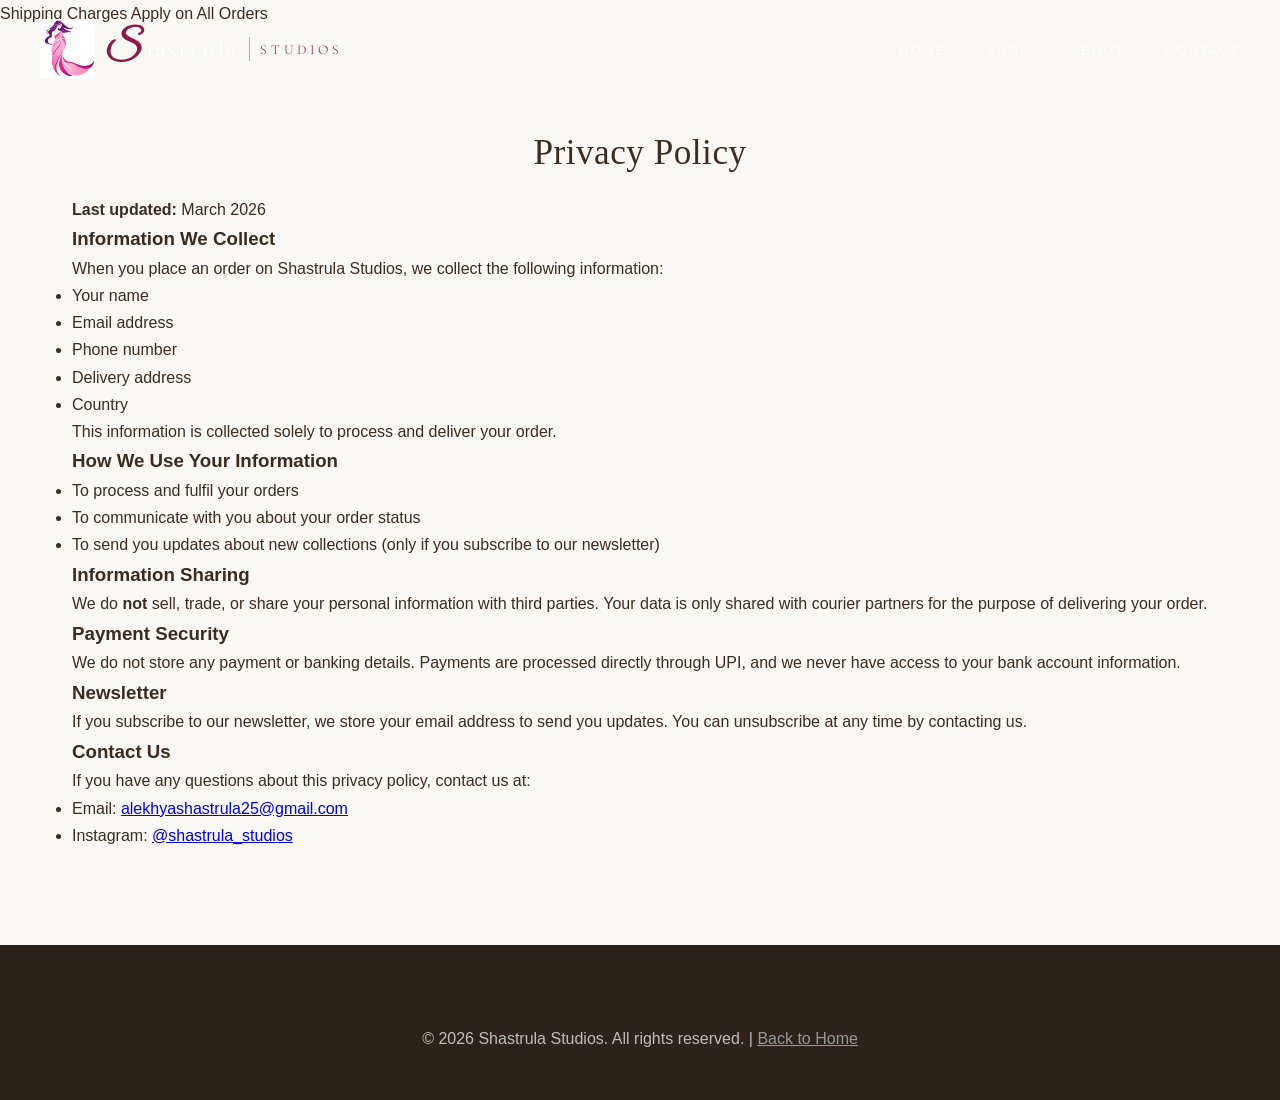
<file: privacy-policy.html>
<!DOCTYPE html>
<html lang="en">
<head>
    <meta charset="UTF-8">
    <meta name="viewport" content="width=device-width, initial-scale=1.0">
    <title>Privacy Policy — Shastrula Studios</title>
    <link rel="icon" type="image/png" href="images/logo.png">
    <script async src="https://www.googletagmanager.com/gtag/js?id=G-BY3W57J9DK"></script>
    <script>
        window.dataLayer = window.dataLayer || [];
        function gtag(){dataLayer.push(arguments);}
        gtag('js', new Date());
        gtag('config', 'G-BY3W57J9DK');
    </script>
    <link rel="stylesheet" href="styles.css">
    <link href="https://fonts.googleapis.com/css2?family=Cormorant+Garamond:wght@300;400;500;600;700&family=Lato:wght@300;400;700&family=Great+Vibes&display=swap" rel="stylesheet">
</head>
<body>

    <!-- Top Bar -->
    <div class="top-bar">
        <p>Shipping Charges Apply on All Orders</p>
    </div>

    <!-- Navigation -->
    <nav class="navbar">
        <div class="nav-container">
            <a href="index.html" class="logo">
                <img src="images/logo.png" alt="Shastrula Studios" class="logo-icon">
                <span class="logo-text">
                    <span class="logo-accent">S</span>hastrula
                    <span class="logo-divider"></span>
                    <span class="logo-sub">Studios</span>
                </span>
            </a>
            <ul class="nav-links">
                <li><a href="index.html#home">Home</a></li>
                <li><a href="index.html#shop">Shop</a></li>
                <li><a href="index.html#about">About</a></li>
                <li><a href="index.html#contact">Contact</a></li>
            </ul>
            <button class="menu-toggle" aria-label="Toggle menu">&#9776;</button>
        </div>
    </nav>

    <!-- Policy Content -->
    <section class="section policy-section">
        <h2 class="section-title">Privacy Policy</h2>
        <div class="policy-content">
            <p><strong>Last updated:</strong> March 2026</p>

            <h3>Information We Collect</h3>
            <p>When you place an order on Shastrula Studios, we collect the following information:</p>
            <ul>
                <li>Your name</li>
                <li>Email address</li>
                <li>Phone number</li>
                <li>Delivery address</li>
                <li>Country</li>
            </ul>
            <p>This information is collected solely to process and deliver your order.</p>

            <h3>How We Use Your Information</h3>
            <ul>
                <li>To process and fulfil your orders</li>
                <li>To communicate with you about your order status</li>
                <li>To send you updates about new collections (only if you subscribe to our newsletter)</li>
            </ul>

            <h3>Information Sharing</h3>
            <p>We do <strong>not</strong> sell, trade, or share your personal information with third parties. Your data is only shared with courier partners for the purpose of delivering your order.</p>

            <h3>Payment Security</h3>
            <p>We do not store any payment or banking details. Payments are processed directly through UPI, and we never have access to your bank account information.</p>

            <h3>Newsletter</h3>
            <p>If you subscribe to our newsletter, we store your email address to send you updates. You can unsubscribe at any time by contacting us.</p>

            <h3>Contact Us</h3>
            <p>If you have any questions about this privacy policy, contact us at:</p>
            <ul>
                <li>Email: <a href="mailto:alekhyashastrula25@gmail.com">alekhyashastrula25@gmail.com</a></li>
                <li>Instagram: <a href="https://www.instagram.com/shastrula_studios/" target="_blank">@shastrula_studios</a></li>
            </ul>
        </div>
    </section>

    <!-- Footer -->
    <footer class="footer">
        <div class="footer-bottom">
            <p>&copy; 2026 Shastrula Studios. All rights reserved. | <a href="index.html" style="color:#999;">Back to Home</a></p>
        </div>
    </footer>

    <script>
        const menuToggle = document.querySelector('.menu-toggle');
        const navLinks = document.querySelector('.nav-links');
        menuToggle.addEventListener('click', () => { navLinks.classList.toggle('active'); });
    </script>

</body>
</html>
</file>
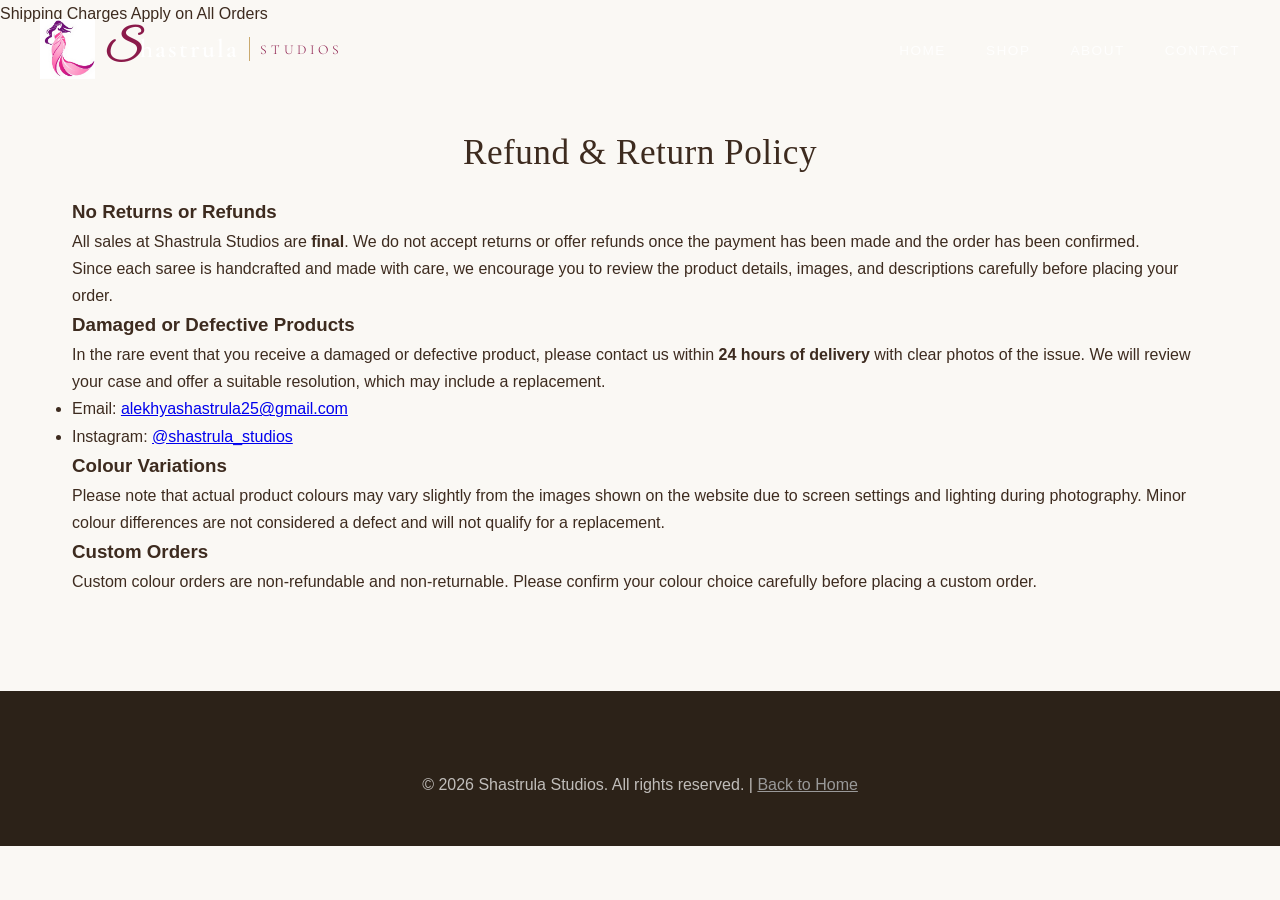
<file: refund-policy.html>
<!DOCTYPE html>
<html lang="en">
<head>
    <meta charset="UTF-8">
    <meta name="viewport" content="width=device-width, initial-scale=1.0">
    <title>Refund & Return Policy — Shastrula Studios</title>
    <link rel="icon" type="image/png" href="images/logo.png">
    <script async src="https://www.googletagmanager.com/gtag/js?id=G-BY3W57J9DK"></script>
    <script>
        window.dataLayer = window.dataLayer || [];
        function gtag(){dataLayer.push(arguments);}
        gtag('js', new Date());
        gtag('config', 'G-BY3W57J9DK');
    </script>
    <link rel="stylesheet" href="styles.css">
    <link href="https://fonts.googleapis.com/css2?family=Cormorant+Garamond:wght@300;400;500;600;700&family=Lato:wght@300;400;700&family=Great+Vibes&display=swap" rel="stylesheet">
</head>
<body>

    <!-- Top Bar -->
    <div class="top-bar">
        <p>Shipping Charges Apply on All Orders</p>
    </div>

    <!-- Navigation -->
    <nav class="navbar">
        <div class="nav-container">
            <a href="index.html" class="logo">
                <img src="images/logo.png" alt="Shastrula Studios" class="logo-icon">
                <span class="logo-text">
                    <span class="logo-accent">S</span>hastrula
                    <span class="logo-divider"></span>
                    <span class="logo-sub">Studios</span>
                </span>
            </a>
            <ul class="nav-links">
                <li><a href="index.html#home">Home</a></li>
                <li><a href="index.html#shop">Shop</a></li>
                <li><a href="index.html#about">About</a></li>
                <li><a href="index.html#contact">Contact</a></li>
            </ul>
            <button class="menu-toggle" aria-label="Toggle menu">&#9776;</button>
        </div>
    </nav>

    <!-- Policy Content -->
    <section class="section policy-section">
        <h2 class="section-title">Refund & Return Policy</h2>
        <div class="policy-content">
            <h3>No Returns or Refunds</h3>
            <p>All sales at Shastrula Studios are <strong>final</strong>. We do not accept returns or offer refunds once the payment has been made and the order has been confirmed.</p>
            <p>Since each saree is handcrafted and made with care, we encourage you to review the product details, images, and descriptions carefully before placing your order.</p>

            <h3>Damaged or Defective Products</h3>
            <p>In the rare event that you receive a damaged or defective product, please contact us within <strong>24 hours of delivery</strong> with clear photos of the issue. We will review your case and offer a suitable resolution, which may include a replacement.</p>
            <ul>
                <li>Email: <a href="mailto:alekhyashastrula25@gmail.com">alekhyashastrula25@gmail.com</a></li>
                <li>Instagram: <a href="https://www.instagram.com/shastrula_studios/" target="_blank">@shastrula_studios</a></li>
            </ul>

            <h3>Colour Variations</h3>
            <p>Please note that actual product colours may vary slightly from the images shown on the website due to screen settings and lighting during photography. Minor colour differences are not considered a defect and will not qualify for a replacement.</p>

            <h3>Custom Orders</h3>
            <p>Custom colour orders are non-refundable and non-returnable. Please confirm your colour choice carefully before placing a custom order.</p>
        </div>
    </section>

    <!-- Footer -->
    <footer class="footer">
        <div class="footer-bottom">
            <p>&copy; 2026 Shastrula Studios. All rights reserved. | <a href="index.html" style="color:#999;">Back to Home</a></p>
        </div>
    </footer>

    <script>
        const menuToggle = document.querySelector('.menu-toggle');
        const navLinks = document.querySelector('.nav-links');
        menuToggle.addEventListener('click', () => { navLinks.classList.toggle('active'); });
    </script>

</body>
</html>
</file>
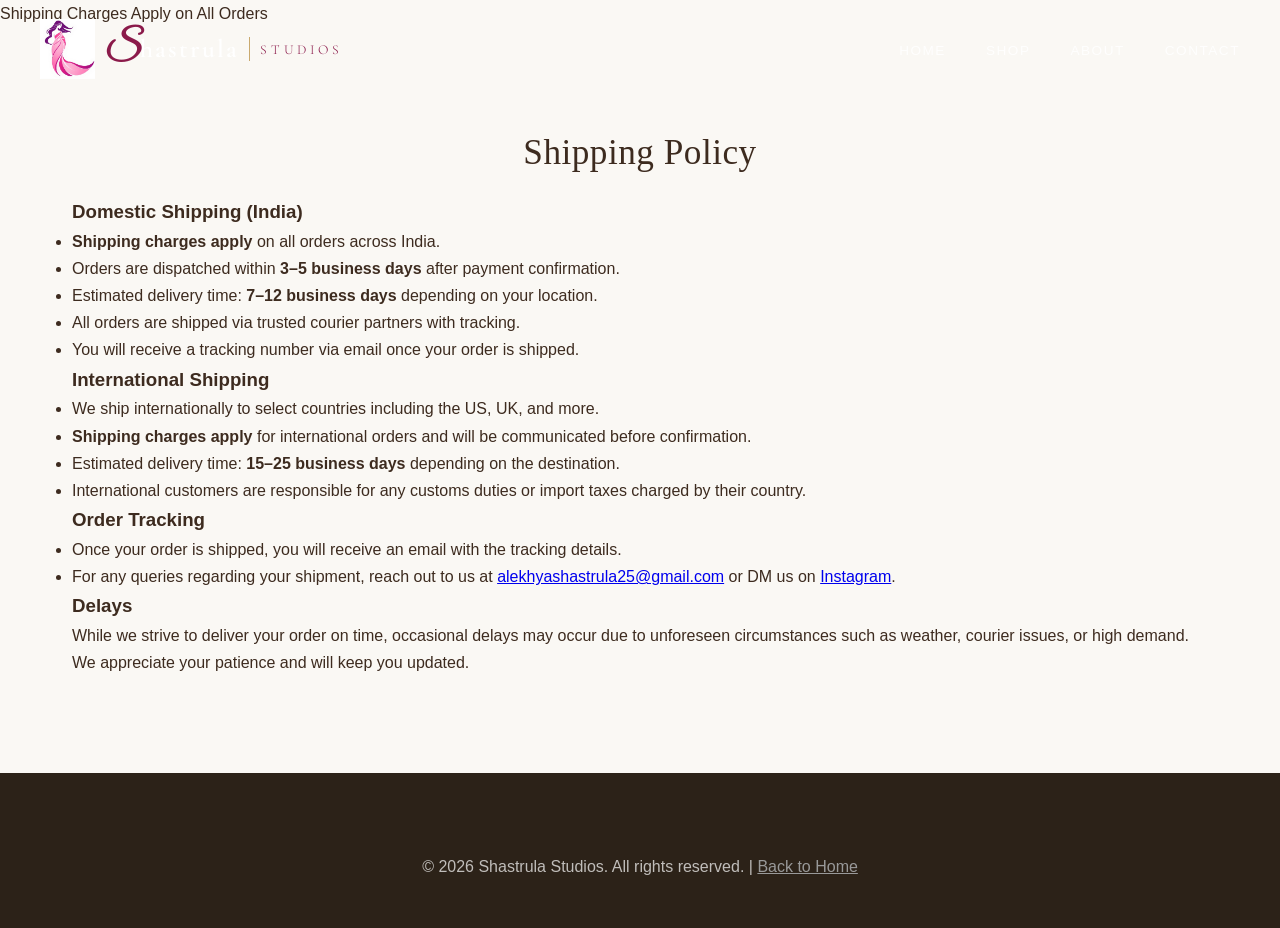
<file: shipping-policy.html>
<!DOCTYPE html>
<html lang="en">
<head>
    <meta charset="UTF-8">
    <meta name="viewport" content="width=device-width, initial-scale=1.0">
    <title>Shipping Policy — Shastrula Studios</title>
    <link rel="icon" type="image/png" href="images/logo.png">
    <script async src="https://www.googletagmanager.com/gtag/js?id=G-BY3W57J9DK"></script>
    <script>
        window.dataLayer = window.dataLayer || [];
        function gtag(){dataLayer.push(arguments);}
        gtag('js', new Date());
        gtag('config', 'G-BY3W57J9DK');
    </script>
    <link rel="stylesheet" href="styles.css">
    <link href="https://fonts.googleapis.com/css2?family=Cormorant+Garamond:wght@300;400;500;600;700&family=Lato:wght@300;400;700&family=Great+Vibes&display=swap" rel="stylesheet">
</head>
<body>

    <!-- Top Bar -->
    <div class="top-bar">
        <p>Shipping Charges Apply on All Orders</p>
    </div>

    <!-- Navigation -->
    <nav class="navbar">
        <div class="nav-container">
            <a href="index.html" class="logo">
                <img src="images/logo.png" alt="Shastrula Studios" class="logo-icon">
                <span class="logo-text">
                    <span class="logo-accent">S</span>hastrula
                    <span class="logo-divider"></span>
                    <span class="logo-sub">Studios</span>
                </span>
            </a>
            <ul class="nav-links">
                <li><a href="index.html#home">Home</a></li>
                <li><a href="index.html#shop">Shop</a></li>
                <li><a href="index.html#about">About</a></li>
                <li><a href="index.html#contact">Contact</a></li>
            </ul>
            <button class="menu-toggle" aria-label="Toggle menu">&#9776;</button>
        </div>
    </nav>

    <!-- Policy Content -->
    <section class="section policy-section">
        <h2 class="section-title">Shipping Policy</h2>
        <div class="policy-content">
            <h3>Domestic Shipping (India)</h3>
            <ul>
                <li><strong>Shipping charges apply</strong> on all orders across India.</li>
                <li>Orders are dispatched within <strong>3–5 business days</strong> after payment confirmation.</li>
                <li>Estimated delivery time: <strong>7–12 business days</strong> depending on your location.</li>
                <li>All orders are shipped via trusted courier partners with tracking.</li>
                <li>You will receive a tracking number via email once your order is shipped.</li>
            </ul>

            <h3>International Shipping</h3>
            <ul>
                <li>We ship internationally to select countries including the US, UK, and more.</li>
                <li><strong>Shipping charges apply</strong> for international orders and will be communicated before confirmation.</li>
                <li>Estimated delivery time: <strong>15–25 business days</strong> depending on the destination.</li>
                <li>International customers are responsible for any customs duties or import taxes charged by their country.</li>
            </ul>

            <h3>Order Tracking</h3>
            <ul>
                <li>Once your order is shipped, you will receive an email with the tracking details.</li>
                <li>For any queries regarding your shipment, reach out to us at <a href="mailto:alekhyashastrula25@gmail.com">alekhyashastrula25@gmail.com</a> or DM us on <a href="https://www.instagram.com/shastrula_studios/" target="_blank">Instagram</a>.</li>
            </ul>

            <h3>Delays</h3>
            <p>While we strive to deliver your order on time, occasional delays may occur due to unforeseen circumstances such as weather, courier issues, or high demand. We appreciate your patience and will keep you updated.</p>
        </div>
    </section>

    <!-- Footer -->
    <footer class="footer">
        <div class="footer-bottom">
            <p>&copy; 2026 Shastrula Studios. All rights reserved. | <a href="index.html" style="color:#999;">Back to Home</a></p>
        </div>
    </footer>

    <script>
        const menuToggle = document.querySelector('.menu-toggle');
        const navLinks = document.querySelector('.nav-links');
        menuToggle.addEventListener('click', () => { navLinks.classList.toggle('active'); });
    </script>

</body>
</html>
</file>
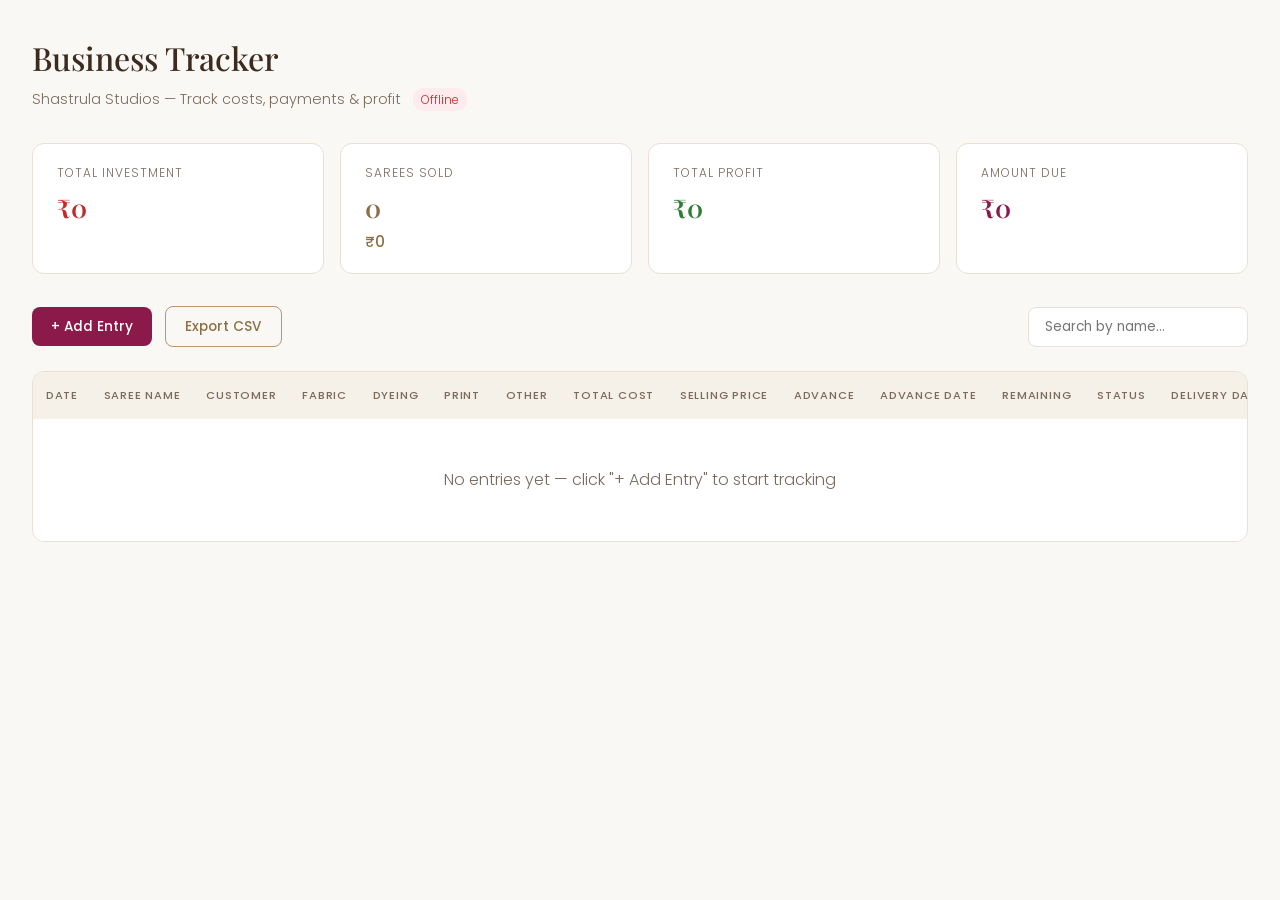
<file: tracker.html>
<!DOCTYPE html>
<html lang="en">
<head>
    <meta charset="UTF-8">
    <meta name="viewport" content="width=device-width, initial-scale=1.0">
    <title>Business Tracker — Shastrula Studios</title>
    <link href="https://fonts.googleapis.com/css2?family=Playfair+Display:wght@400;500;600&family=Poppins:wght@300;400;500;600&display=swap" rel="stylesheet">
    <style>
        *, *::before, *::after { margin: 0; padding: 0; box-sizing: border-box; }

        :root {
            --bg: #FAF8F4;
            --bg-warm: #F5F0E8;
            --text: #3D2B1F;
            --text-light: #7A6A5E;
            --gold: #B8976A;
            --gold-dark: #8B6F47;
            --accent: #8B1A4A;
            --white: #FFFFFF;
            --green: #2E7D32;
            --red: #C62828;
            --font-heading: 'Playfair Display', Georgia, serif;
            --font-body: 'Poppins', 'Segoe UI', sans-serif;
        }

        body {
            font-family: var(--font-body);
            background: var(--bg);
            color: var(--text);
            line-height: 1.6;
            font-weight: 300;
            padding: 2rem;
        }

        .container {
            max-width: 1300px;
            margin: 0 auto;
        }

        h1 {
            font-family: var(--font-heading);
            font-size: 2rem;
            font-weight: 500;
            color: var(--text);
            margin-bottom: 0.3rem;
        }

        .subtitle {
            color: var(--text-light);
            font-size: 0.9rem;
            margin-bottom: 2rem;
        }

        /* Summary Cards */
        .summary {
            display: grid;
            grid-template-columns: repeat(auto-fit, minmax(200px, 1fr));
            gap: 1rem;
            margin-bottom: 2rem;
        }

        .card {
            background: var(--white);
            border: 1px solid #E8E0D5;
            border-radius: 12px;
            padding: 1.2rem 1.5rem;
        }

        .card-label {
            font-size: 0.75rem;
            text-transform: uppercase;
            letter-spacing: 1px;
            color: var(--text-light);
            margin-bottom: 0.3rem;
        }

        .card-value {
            font-family: var(--font-heading);
            font-size: 1.6rem;
            font-weight: 600;
        }

        .card-value.spent { color: var(--red); }
        .card-value.earned { color: var(--gold-dark); }
        .card-value.profit { color: var(--green); }
        .card-value.pending { color: var(--accent); }

        .card-sub {
            font-size: 0.95rem;
            font-weight: 500;
            color: var(--gold-dark);
            margin-top: 0.1rem;
        }

        /* Buttons */
        .btn {
            font-family: var(--font-body);
            font-size: 0.85rem;
            font-weight: 500;
            border: none;
            border-radius: 8px;
            padding: 0.6rem 1.2rem;
            cursor: pointer;
            transition: all 0.2s;
        }

        .btn-primary {
            background: var(--accent);
            color: var(--white);
        }

        .btn-primary:hover { background: #6D1239; }

        .btn-outline {
            background: transparent;
            border: 1px solid var(--gold);
            color: var(--gold-dark);
        }

        .btn-outline:hover { background: var(--bg-warm); }

        .btn-sm {
            font-size: 0.75rem;
            padding: 0.35rem 0.7rem;
            border-radius: 6px;
        }

        .btn-delete {
            background: transparent;
            color: var(--red);
            border: 1px solid var(--red);
        }

        .btn-delete:hover { background: #FFEBEE; }

        .top-actions {
            display: flex;
            gap: 0.8rem;
            margin-bottom: 1.5rem;
            flex-wrap: wrap;
            align-items: center;
        }

        .top-actions .search-box {
            margin-left: auto;
        }

        .search-box input {
            font-family: var(--font-body);
            font-size: 0.85rem;
            padding: 0.55rem 1rem;
            border: 1px solid #E8E0D5;
            border-radius: 8px;
            background: var(--white);
            color: var(--text);
            width: 220px;
        }

        .search-box input:focus {
            outline: none;
            border-color: var(--gold);
        }

        /* Table */
        .table-wrap {
            overflow-x: auto;
            background: var(--white);
            border: 1px solid #E8E0D5;
            border-radius: 12px;
        }

        table {
            width: 100%;
            border-collapse: collapse;
            font-size: 0.85rem;
        }

        thead {
            background: var(--bg-warm);
        }

        th {
            font-weight: 500;
            text-transform: uppercase;
            font-size: 0.7rem;
            letter-spacing: 0.8px;
            color: var(--text-light);
            padding: 0.9rem 0.8rem;
            text-align: left;
            white-space: nowrap;
        }

        td {
            padding: 0.75rem 0.8rem;
            border-top: 1px solid #F0EBE3;
            white-space: nowrap;
        }

        tr:hover td { background: #FDFCFA; }

        .amount { font-weight: 400; }
        .profit-pos { color: var(--green); font-weight: 500; }
        .profit-neg { color: var(--red); font-weight: 500; }

        .status-badge {
            font-size: 0.7rem;
            font-weight: 500;
            padding: 0.25rem 0.6rem;
            border-radius: 20px;
            text-transform: uppercase;
            letter-spacing: 0.5px;
        }

        .status-paid { background: #E8F5E9; color: var(--green); }
        .status-partial { background: #FFF8E1; color: #F57F17; }
        .status-pending { background: #FFEBEE; color: var(--red); }

        .actions-cell {
            display: flex;
            gap: 0.4rem;
        }

        .empty-state {
            text-align: center;
            padding: 3rem;
            color: var(--text-light);
        }

        /* Modal */
        .modal-overlay {
            display: none;
            position: fixed;
            inset: 0;
            background: rgba(61, 43, 31, 0.4);
            z-index: 1000;
            justify-content: center;
            align-items: center;
        }

        .modal-overlay.active {
            display: flex;
        }

        .modal {
            background: var(--white);
            border-radius: 16px;
            padding: 2rem;
            width: 90%;
            max-width: 600px;
            max-height: 90vh;
            overflow-y: auto;
        }

        .modal h2 {
            font-family: var(--font-heading);
            font-size: 1.4rem;
            font-weight: 500;
            margin-bottom: 1.5rem;
        }

        .form-grid {
            display: grid;
            grid-template-columns: 1fr 1fr;
            gap: 1rem;
        }

        .form-group {
            display: flex;
            flex-direction: column;
            gap: 0.3rem;
        }

        .form-group.full {
            grid-column: 1 / -1;
        }

        .form-group label {
            font-size: 0.75rem;
            font-weight: 500;
            text-transform: uppercase;
            letter-spacing: 0.5px;
            color: var(--text-light);
        }

        .form-group input, .form-group select {
            font-family: var(--font-body);
            font-size: 0.9rem;
            padding: 0.6rem 0.8rem;
            border: 1px solid #E8E0D5;
            border-radius: 8px;
            background: var(--bg);
            color: var(--text);
        }

        .form-group input:focus, .form-group select:focus {
            outline: none;
            border-color: var(--gold);
        }

        .modal-actions {
            display: flex;
            justify-content: flex-end;
            gap: 0.8rem;
            margin-top: 1.5rem;
        }

        .computed-preview {
            background: var(--bg-warm);
            border-radius: 8px;
            padding: 1rem;
            margin-top: 1rem;
            display: grid;
            grid-template-columns: 1fr 1fr 1fr;
            gap: 0.8rem;
            font-size: 0.85rem;
        }

        .computed-preview .label {
            font-size: 0.7rem;
            text-transform: uppercase;
            letter-spacing: 0.5px;
            color: var(--text-light);
        }

        .computed-preview .value {
            font-weight: 500;
            font-size: 1rem;
        }

        /* Responsive */
        @media (max-width: 600px) {
            body { padding: 1rem; }
            h1 { font-size: 1.5rem; }
            .form-grid { grid-template-columns: 1fr; }
            .summary { grid-template-columns: 1fr 1fr; }
            .top-actions { flex-direction: column; align-items: stretch; }
            .search-box { margin-left: 0; }
            .search-box input { width: 100%; }
            .computed-preview { grid-template-columns: 1fr; }
        }
    </style>
</head>
<body>
    <div class="container">
        <h1>Business Tracker</h1>
        <p class="subtitle">Shastrula Studios — Track costs, payments & profit <span id="syncStatus" style="font-size:0.75rem; padding:0.2rem 0.5rem; border-radius:10px; margin-left:0.5rem;"></span></p>

        <!-- Summary Cards -->
        <div class="summary">
            <div class="card">
                <div class="card-label">Total Investment</div>
                <div class="card-value spent" id="totalSpent">₹0</div>
            </div>
            <div class="card">
                <div class="card-label">Sarees Sold</div>
                <div class="card-value earned" id="totalSareeCount">0</div>
                <div class="card-sub" id="totalEarned">₹0</div>
            </div>
            <div class="card">
                <div class="card-label">Total Profit</div>
                <div class="card-value profit" id="totalProfit">₹0</div>
            </div>
            <div class="card">
                <div class="card-label">Amount Due</div>
                <div class="card-value pending" id="totalPending">₹0</div>
            </div>
        </div>

        <!-- Actions -->
        <div class="top-actions">
            <button class="btn btn-primary" onclick="openModal()">+ Add Entry</button>
            <button class="btn btn-outline" onclick="exportCSV()">Export CSV</button>
            <div class="search-box">
                <input type="text" id="searchInput" placeholder="Search by name..." oninput="renderTable()">
            </div>
        </div>

        <!-- Table -->
        <div class="table-wrap">
            <table>
                <thead>
                    <tr>
                        <th>Date</th>
                        <th>Saree Name</th>
                        <th>Customer</th>
                        <th>Fabric</th>
                        <th>Dyeing</th>
                        <th>Print</th>
                        <th>Other</th>
                        <th>Total Cost</th>
                        <th>Selling Price</th>
                        <th>Advance</th>
                        <th>Advance Date</th>
                        <th>Remaining</th>
                        <th>Status</th>
                        <th>Delivery Date</th>
                        <th>Delivery Status</th>
                        <th>Profit</th>
                        <th>Actions</th>
                    </tr>
                </thead>
                <tbody id="tableBody">
                </tbody>
            </table>
            <div class="empty-state" id="emptyState">No entries yet — click "+ Add Entry" to start tracking</div>
        </div>
    </div>

    <!-- Add/Edit Modal -->
    <div class="modal-overlay" id="modal">
        <div class="modal">
            <h2 id="modalTitle">Add Entry</h2>
            <input type="hidden" id="editId">
            <div class="form-grid">
                <div class="form-group">
                    <label>Date</label>
                    <input type="date" id="entryDate">
                </div>
                <div class="form-group">
                    <label>Saree Name</label>
                    <input type="text" id="sareeName" placeholder="e.g. Black Soft Net">
                </div>
                <div class="form-group full">
                    <label>Customer Name</label>
                    <input type="text" id="customerName" placeholder="e.g. Priya">
                </div>
                <div class="form-group">
                    <label>Fabric Cost (₹)</label>
                    <input type="number" id="fabricCost" placeholder="0" oninput="updatePreview()">
                </div>
                <div class="form-group">
                    <label>Dyeing Cost (₹)</label>
                    <input type="number" id="dyeingCost" placeholder="0" oninput="updatePreview()">
                </div>
                <div class="form-group">
                    <label>Print Cost (₹)</label>
                    <input type="number" id="printCost" placeholder="0" oninput="updatePreview()">
                </div>
                <div class="form-group">
                    <label>Other Costs (₹)</label>
                    <input type="number" id="otherCost" placeholder="0" oninput="updatePreview()">
                </div>
                <div class="form-group">
                    <label>Selling Price (₹)</label>
                    <input type="number" id="sellingPrice" placeholder="0" oninput="updatePreview()">
                </div>
                <div class="form-group">
                    <label>Advance Paid (₹)</label>
                    <input type="number" id="advancePaid" placeholder="0" oninput="updatePreview()">
                </div>
                <div class="form-group">
                    <label>Advance Paid Date</label>
                    <input type="date" id="advanceDate">
                </div>
                <div class="form-group">
                    <label>Payment Status</label>
                    <select id="paymentStatus">
                        <option value="pending">Pending</option>
                        <option value="partial">Partial</option>
                        <option value="paid">Paid</option>
                    </select>
                </div>
                <div class="form-group">
                    <label>Delivery Date</label>
                    <input type="date" id="deliveryDate">
                </div>
                <div class="form-group">
                    <label>Delivery Status</label>
                    <select id="deliveryStatus">
                        <option value="yet_to_deliver">Yet to Deliver</option>
                        <option value="delivered">Delivered</option>
                    </select>
                </div>
            </div>

            <!-- Live Preview -->
            <div class="computed-preview">
                <div>
                    <div class="label">Total Cost</div>
                    <div class="value" id="prevTotalCost">₹0</div>
                </div>
                <div>
                    <div class="label">Remaining</div>
                    <div class="value" id="prevRemaining">₹0</div>
                </div>
                <div>
                    <div class="label">Profit</div>
                    <div class="value" id="prevProfit">₹0</div>
                </div>
            </div>

            <div class="modal-actions">
                <button class="btn btn-outline" onclick="closeModal()">Cancel</button>
                <button class="btn btn-primary" onclick="saveEntry()">Save</button>
            </div>
        </div>
    </div>

    <script>
        // Google Sheets API
        const SHEET_API = 'https://script.google.com/macros/s/AKfycbx2jkilp3b9wjntN50EZFuXh1G6iiISd6vz5ieWQMxwy-fXVwzDLqkuI2Pro_zmY5FEpA/exec';

        // Data
        let entries = JSON.parse(localStorage.getItem('ss_tracker') || '[]');

        function setSyncStatus(status) {
            const el = document.getElementById('syncStatus');
            if (status === 'syncing') {
                el.textContent = 'Syncing...';
                el.style.background = '#FFF8E1';
                el.style.color = '#F57F17';
            } else if (status === 'synced') {
                el.textContent = 'Synced';
                el.style.background = '#E8F5E9';
                el.style.color = '#2E7D32';
            } else if (status === 'offline') {
                el.textContent = 'Offline';
                el.style.background = '#FFEBEE';
                el.style.color = '#C62828';
            }
        }

        function save() {
            localStorage.setItem('ss_tracker', JSON.stringify(entries));
        }

        function syncSave(entry) {
            setSyncStatus('syncing');
            fetch(SHEET_API, {
                method: 'POST',
                body: JSON.stringify({ action: 'save', entry: entry })
            }).then(() => setSyncStatus('synced'))
              .catch(() => setSyncStatus('offline'));
        }

        function syncDelete(id) {
            setSyncStatus('syncing');
            fetch(SHEET_API, {
                method: 'POST',
                body: JSON.stringify({ action: 'delete', id: id })
            }).then(() => setSyncStatus('synced'))
              .catch(() => setSyncStatus('offline'));
        }

        function num(id) {
            return parseFloat(document.getElementById(id).value) || 0;
        }

        function fmt(n) {
            return '₹' + n.toLocaleString('en-IN');
        }

        // Modal
        function openModal(id) {
            const modal = document.getElementById('modal');
            document.getElementById('modalTitle').textContent = id ? 'Edit Entry' : 'Add Entry';
            document.getElementById('editId').value = id || '';

            if (id) {
                const e = entries.find(x => x.id === id);
                document.getElementById('entryDate').value = e.date;
                document.getElementById('sareeName').value = e.sareeName;
                document.getElementById('customerName').value = e.customerName;
                document.getElementById('fabricCost').value = e.fabricCost || '';
                document.getElementById('dyeingCost').value = e.dyeingCost || '';
                document.getElementById('printCost').value = e.printCost || '';
                document.getElementById('otherCost').value = e.otherCost || '';
                document.getElementById('sellingPrice').value = e.sellingPrice || '';
                document.getElementById('advancePaid').value = e.advancePaid || '';
                document.getElementById('paymentStatus').value = e.paymentStatus;
                document.getElementById('advanceDate').value = e.advanceDate || '';
                document.getElementById('deliveryDate').value = e.deliveryDate || '';
                document.getElementById('deliveryStatus').value = e.deliveryStatus || 'yet_to_deliver';
            } else {
                document.getElementById('entryDate').value = new Date().toISOString().split('T')[0];
                document.getElementById('sareeName').value = '';
                document.getElementById('customerName').value = '';
                document.getElementById('fabricCost').value = '';
                document.getElementById('dyeingCost').value = '';
                document.getElementById('printCost').value = '';
                document.getElementById('otherCost').value = '';
                document.getElementById('sellingPrice').value = '';
                document.getElementById('advancePaid').value = '';
                document.getElementById('advanceDate').value = '';
                document.getElementById('paymentStatus').value = 'pending';
                document.getElementById('deliveryDate').value = '';
                document.getElementById('deliveryStatus').value = 'yet_to_deliver';
            }

            updatePreview();
            modal.classList.add('active');
        }

        function closeModal() {
            document.getElementById('modal').classList.remove('active');
        }

        // Close modal on overlay click
        document.getElementById('modal').addEventListener('click', function(e) {
            if (e.target === this) closeModal();
        });

        function updatePreview() {
            const totalCost = num('fabricCost') + num('dyeingCost') + num('printCost') + num('otherCost');
            const remaining = num('sellingPrice') - num('advancePaid');
            const profit = num('sellingPrice') - totalCost;

            document.getElementById('prevTotalCost').textContent = fmt(totalCost);
            document.getElementById('prevRemaining').textContent = fmt(remaining);
            document.getElementById('prevProfit').textContent = fmt(profit);
            document.getElementById('prevProfit').style.color = profit >= 0 ? '#2E7D32' : '#C62828';
        }

        function saveEntry() {
            const sareeName = document.getElementById('sareeName').value.trim();
            if (!sareeName) { alert('Please enter a saree name'); return; }

            const entry = {
                id: document.getElementById('editId').value || Date.now().toString(),
                date: document.getElementById('entryDate').value,
                sareeName: sareeName,
                customerName: document.getElementById('customerName').value.trim(),
                fabricCost: num('fabricCost'),
                dyeingCost: num('dyeingCost'),
                printCost: num('printCost'),
                otherCost: num('otherCost'),
                sellingPrice: num('sellingPrice'),
                advancePaid: num('advancePaid'),
                paymentStatus: document.getElementById('paymentStatus').value,
                advanceDate: document.getElementById('advanceDate').value,
                deliveryDate: document.getElementById('deliveryDate').value,
                deliveryStatus: document.getElementById('deliveryStatus').value
            };

            const editId = document.getElementById('editId').value;
            if (editId) {
                const idx = entries.findIndex(x => x.id === editId);
                entries[idx] = entry;
            } else {
                entries.push(entry);
            }

            save();
            syncSave(entry);
            renderTable();
            closeModal();
        }

        function deleteEntry(id) {
            if (!confirm('Delete this entry?')) return;
            entries = entries.filter(x => x.id !== id);
            save();
            syncDelete(id);
            renderTable();
        }

        function renderTable() {
            const tbody = document.getElementById('tableBody');
            const search = document.getElementById('searchInput').value.toLowerCase();

            const filtered = entries.filter(e =>
                e.sareeName.toLowerCase().includes(search) ||
                e.customerName.toLowerCase().includes(search)
            );

            // Sort by date (newest first)
            filtered.sort((a, b) => (b.date || '').localeCompare(a.date || ''));

            if (filtered.length === 0) {
                tbody.innerHTML = '';
                document.getElementById('emptyState').style.display = 'block';
            } else {
                document.getElementById('emptyState').style.display = 'none';
                tbody.innerHTML = filtered.map(e => {
                    const totalCost = e.fabricCost + e.dyeingCost + e.printCost + e.otherCost;
                    const remaining = e.sellingPrice - e.advancePaid;
                    const profit = e.sellingPrice - totalCost;
                    const profitClass = profit >= 0 ? 'profit-pos' : 'profit-neg';
                    const statusClass = 'status-' + e.paymentStatus;

                    const dateStr = e.date ? new Date(e.date + 'T00:00:00').toLocaleDateString('en-IN', {
                        day: 'numeric', month: 'short', year: '2-digit'
                    }) : '—';

                    return `<tr>
                        <td>${dateStr}</td>
                        <td><strong>${e.sareeName}</strong></td>
                        <td>${e.customerName || '—'}</td>
                        <td class="amount">${fmt(e.fabricCost)}</td>
                        <td class="amount">${fmt(e.dyeingCost)}</td>
                        <td class="amount">${fmt(e.printCost)}</td>
                        <td class="amount">${fmt(e.otherCost)}</td>
                        <td class="amount"><strong>${fmt(totalCost)}</strong></td>
                        <td class="amount">${fmt(e.sellingPrice)}</td>
                        <td class="amount">${fmt(e.advancePaid)}</td>
                        <td>${e.advanceDate ? new Date(e.advanceDate + 'T00:00:00').toLocaleDateString('en-IN', { day: 'numeric', month: 'short', year: '2-digit' }) : '—'}</td>
                        <td class="amount">${fmt(remaining)}</td>
                        <td><span class="status-badge ${statusClass}">${e.paymentStatus}</span></td>
                        <td>${e.deliveryDate ? new Date(e.deliveryDate + 'T00:00:00').toLocaleDateString('en-IN', { day: 'numeric', month: 'short', year: '2-digit' }) : '—'}</td>
                        <td><span class="status-badge ${e.deliveryStatus === 'delivered' ? 'status-paid' : 'status-pending'}">${e.deliveryStatus === 'delivered' ? 'Delivered' : 'Yet to Deliver'}</span></td>
                        <td class="${profitClass}">${fmt(profit)}</td>
                        <td>
                            <div class="actions-cell">
                                <button class="btn btn-sm btn-outline" onclick="openModal('${e.id}')">Edit</button>
                                <button class="btn btn-sm btn-delete" onclick="deleteEntry('${e.id}')">Del</button>
                            </div>
                        </td>
                    </tr>`;
                }).join('');
            }

            // Update summary cards
            let totalSpent = 0, totalEarned = 0, totalPending = 0;
            entries.forEach(e => {
                totalSpent += e.fabricCost + e.dyeingCost + e.printCost + e.otherCost;
                totalEarned += e.sellingPrice;
                if (e.paymentStatus !== 'paid') {
                    totalPending += e.sellingPrice - e.advancePaid;
                }
            });

            document.getElementById('totalSpent').textContent = fmt(totalSpent);
            document.getElementById('totalSareeCount').textContent = entries.length;
            document.getElementById('totalEarned').textContent = fmt(totalEarned);
            document.getElementById('totalProfit').textContent = fmt(totalEarned - totalSpent);
            document.getElementById('totalPending').textContent = fmt(totalPending);

            // Color profit card
            const profitEl = document.getElementById('totalProfit');
            profitEl.className = 'card-value ' + ((totalEarned - totalSpent) >= 0 ? 'profit' : 'spent');
        }

        // Export CSV
        function exportCSV() {
            if (entries.length === 0) { alert('No data to export'); return; }

            const headers = ['Date', 'Saree Name', 'Customer', 'Fabric Cost', 'Dyeing Cost', 'Print Cost', 'Other Cost', 'Total Cost', 'Selling Price', 'Advance Paid', 'Advance Date', 'Remaining', 'Status', 'Delivery Date', 'Delivery Status', 'Profit'];
            const rows = entries.map(e => {
                const totalCost = e.fabricCost + e.dyeingCost + e.printCost + e.otherCost;
                return [
                    e.date, e.sareeName, e.customerName,
                    e.fabricCost, e.dyeingCost, e.printCost, e.otherCost, totalCost,
                    e.sellingPrice, e.advancePaid, e.advanceDate || '', e.sellingPrice - e.advancePaid,
                    e.paymentStatus, e.deliveryDate || '', e.deliveryStatus === 'delivered' ? 'Delivered' : 'Yet to Deliver', e.sellingPrice - totalCost
                ];
            });

            let csv = headers.join(',') + '\n';
            rows.forEach(r => { csv += r.map(v => `"${v}"`).join(',') + '\n'; });

            const blob = new Blob([csv], { type: 'text/csv' });
            const a = document.createElement('a');
            a.href = URL.createObjectURL(blob);
            a.download = 'shastrula-studios-tracker.csv';
            a.click();
        }

        // Fix date from Google Sheets (could be "2026-03-28" or "Sat Mar 28 2026..." etc)
        function fixDate(d) {
            if (!d) return '';
            var str = String(d);
            // Already in YYYY-MM-DD format
            if (/^\d{4}-\d{2}-\d{2}$/.test(str)) return str;
            // Try parsing it
            var parsed = new Date(str);
            if (!isNaN(parsed.getTime())) {
                return parsed.toISOString().split('T')[0];
            }
            return '';
        }

        // Init — Google Sheets is the source of truth
        async function init() {
            renderTable(); // show local data first
            try {
                setSyncStatus('syncing');
                const res = await fetch(SHEET_API);
                const sheetData = await res.json();

                if (sheetData.length > 0) {
                    // Sheet has data — use it as source of truth
                    entries = sheetData.map(e => ({
                        ...e,
                        id: String(e.id),
                        date: fixDate(e.date),
                        advanceDate: fixDate(e.advanceDate),
                        deliveryDate: fixDate(e.deliveryDate),
                        fabricCost: Number(e.fabricCost) || 0,
                        dyeingCost: Number(e.dyeingCost) || 0,
                        printCost: Number(e.printCost) || 0,
                        otherCost: Number(e.otherCost) || 0,
                        sellingPrice: Number(e.sellingPrice) || 0,
                        advancePaid: Number(e.advancePaid) || 0
                    }));
                }
                // If sheet is empty but local has data, push local to sheet
                else if (entries.length > 0) {
                    for (var le of entries) {
                        await fetch(SHEET_API, {
                            method: 'POST',
                            body: JSON.stringify({ action: 'save', entry: le })
                        }).catch(() => {});
                    }
                }

                localStorage.setItem('ss_tracker', JSON.stringify(entries));
                renderTable();
                setSyncStatus('synced');
            } catch (e) {
                setSyncStatus('offline');
            }
        }
        init();
    </script>
</body>
</html>
</file>
<file: styles.css>
/* ===== Reset & Base ===== */
*, *::before, *::after { margin: 0; padding: 0; box-sizing: border-box; }

:root {
    --bg: #FAF8F4;
    --bg-warm: #F5F0E8;
    --text: #3D2B1F;
    --text-light: #7A6A5E;
    --gold: #B8976A;
    --gold-dark: #8B6F47;
    --accent: #8B1A4A;
    --white: #FFFFFF;
    --font-heading: 'Playfair Display', Georgia, serif;
    --font-body: 'Poppins', 'Segoe UI', sans-serif;
    --font-accent: 'Lora', Georgia, serif;
}

html { scroll-behavior: smooth; }

body {
    font-family: var(--font-body);
    background: var(--bg);
    color: var(--text);
    line-height: 1.7;
    font-weight: 300;
    -webkit-font-smoothing: antialiased;
}

img { max-width: 100%; display: block; }

.section {
    padding: 6rem 2rem;
    max-width: 1200px;
    margin: 0 auto;
}

.section-title {
    font-family: var(--font-heading);
    font-size: 2.2rem;
    font-weight: 500;
    color: var(--text);
    text-align: center;
    margin-bottom: 0.8rem;
    letter-spacing: 0.5px;
}

.section-subtitle {
    text-align: center;
    color: var(--text-light);
    font-size: 1rem;
    font-weight: 300;
    margin-bottom: 3rem;
    max-width: 500px;
    margin-left: auto;
    margin-right: auto;
}

/* ===== Animations ===== */
.fade-in {
    opacity: 0;
    transform: translateY(30px);
    transition: opacity 0.8s ease, transform 0.8s ease;
}

.fade-in.visible {
    opacity: 1;
    transform: translateY(0);
}

@keyframes fadeInUp {
    from { opacity: 0; transform: translateY(40px); }
    to { opacity: 1; transform: translateY(0); }
}

@keyframes slideDown {
    from { height: 0; }
    to { height: 30px; }
}

/* ===== Loading Screen ===== */
.loader {
    position: fixed;
    top: 0; left: 0;
    width: 100%; height: 100%;
    background: var(--bg);
    display: flex;
    flex-direction: column;
    align-items: center;
    justify-content: center;
    z-index: 10000;
    transition: opacity 0.6s ease;
}

.loader.hidden {
    opacity: 0;
    pointer-events: none;
}

.loader-logo {
    width: 60px;
    height: 60px;
    margin-bottom: 1rem;
    animation: fadeInUp 1s ease;
}

.loader-text {
    font-family: var(--font-heading);
    font-size: 1.1rem;
    color: var(--text);
    letter-spacing: 3px;
    text-transform: uppercase;
    animation: fadeInUp 1s ease 0.2s both;
}

/* ===== Navbar ===== */
.navbar {
    position: fixed;
    top: 0; left: 0;
    width: 100%;
    z-index: 1000;
    padding: 1.2rem 2rem;
    transition: all 0.4s ease;
    background: transparent;
}

.navbar.scrolled {
    background: rgba(250, 248, 244, 0.95);
    backdrop-filter: blur(10px);
    padding: 0.8rem 2rem;
    box-shadow: 0 1px 20px rgba(0,0,0,0.05);
}

.nav-container {
    max-width: 1200px;
    margin: 0 auto;
    display: flex;
    align-items: center;
    justify-content: space-between;
}

.logo {
    font-family: 'Cormorant Garamond', serif;
    font-size: 1.6rem;
    font-weight: 600;
    color: var(--white);
    letter-spacing: 2px;
    display: flex;
    align-items: center;
    gap: 10px;
    text-decoration: none;
    transition: color 0.4s;
}

.navbar.scrolled .logo {
    color: #1a1a1a;
}

.logo-icon {
    height: 60px;
    width: auto;
    object-fit: contain;
}

.logo-text {
    display: flex;
    align-items: center;
}

.logo-accent {
    font-family: 'Great Vibes', cursive;
    font-size: 2.4rem;
    color: #8B1A4A;
    line-height: 1;
    margin-right: -2px;
}

.logo-divider {
    display: inline-block;
    width: 1px;
    height: 24px;
    background: #c9a96e;
    margin: 0 10px;
}

.logo-sub {
    font-size: 0.85rem;
    letter-spacing: 4px;
    text-transform: uppercase;
    color: #8B1A4A;
    font-weight: 300;
}

.nav-links {
    display: flex;
    list-style: none;
    gap: 2.5rem;
}

.nav-links a {
    text-decoration: none;
    color: rgba(255,255,255,0.85);
    font-size: 0.85rem;
    font-weight: 400;
    letter-spacing: 1.5px;
    text-transform: uppercase;
    position: relative;
    transition: color 0.4s;
}

.navbar.scrolled .nav-links a {
    color: var(--text-light);
}

.nav-links a::after {
    content: '';
    position: absolute;
    bottom: -4px;
    left: 0;
    width: 0;
    height: 1px;
    background: var(--gold);
    transition: width 0.3s ease;
}

.nav-links a:hover::after {
    width: 100%;
}

.nav-links a:hover {
    color: var(--gold);
}

.cart-btn {
    background: none;
    border: none;
    color: var(--white);
    cursor: pointer;
    position: relative;
    padding: 0.5rem;
    transition: color 0.4s;
}

.navbar.scrolled .cart-btn {
    color: var(--text);
}

.cart-count {
    position: absolute;
    top: -2px;
    right: -6px;
    background: var(--accent);
    color: #fff;
    font-size: 0.6rem;
    width: 16px;
    height: 16px;
    border-radius: 50%;
    display: flex;
    align-items: center;
    justify-content: center;
    font-weight: 600;
}

.menu-toggle {
    display: none;
    background: none;
    border: none;
    color: var(--white);
    font-size: 1.5rem;
    cursor: pointer;
    transition: color 0.4s;
}

.navbar.scrolled .menu-toggle {
    color: var(--text);
}

/* ===== Hero ===== */
.hero {
    height: 100vh;
    position: relative;
    display: flex;
    align-items: center;
    justify-content: center;
    overflow: hidden;
}

.hero-bg {
    position: absolute;
    top: 0; left: 0;
    width: 100%; height: 100%;
    background-size: cover;
    background-position: center;
    transform: scale(1.05);
    transition: transform 8s ease;
}

.hero:hover .hero-bg {
    transform: scale(1);
}

.hero-overlay {
    position: absolute;
    top: 0; left: 0;
    width: 100%; height: 100%;
    background: linear-gradient(180deg, rgba(0,0,0,0.4) 0%, rgba(0,0,0,0.55) 100%);
}

.hero-content {
    position: relative;
    z-index: 1;
    text-align: center;
    padding: 2rem;
    animation: fadeInUp 1.2s ease 1.5s both;
}

.hero-badge {
    font-size: 0.75rem;
    letter-spacing: 4px;
    text-transform: uppercase;
    color: var(--gold);
    border: 1px solid rgba(201,169,110,0.4);
    display: inline-block;
    padding: 6px 20px;
    border-radius: 30px;
    margin-bottom: 2rem;
}

.hero-title {
    display: flex;
    flex-direction: column;
    align-items: center;
    gap: 0.3rem;
    margin-bottom: 1.5rem;
}

.hero-script {
    font-family: 'Great Vibes', cursive, var(--font-heading);
    font-size: 5rem;
    color: var(--white);
    font-weight: 400;
    line-height: 1;
}

.hero-serif {
    font-family: var(--font-heading);
    font-size: 1.2rem;
    letter-spacing: 12px;
    color: rgba(255,255,255,0.7);
    font-weight: 400;
}

.hero-line {
    width: 60px;
    height: 1px;
    background: var(--gold);
    margin: 0 auto 1.5rem;
}

.hero-tagline {
    font-family: var(--font-heading);
    font-size: 1.3rem;
    color: rgba(255,255,255,0.9);
    font-weight: 400;
    letter-spacing: 1px;
    margin: 0 auto 0.8rem;
}

.hero-sub {
    font-size: 0.8rem;
    letter-spacing: 4px;
    text-transform: uppercase;
    color: rgba(255,255,255,0.5);
    margin-bottom: 2.5rem;
}

.btn-hero {
    display: inline-block;
    padding: 14px 40px;
    border: 1px solid rgba(255,255,255,0.4);
    color: var(--white);
    text-decoration: none;
    font-size: 0.8rem;
    letter-spacing: 2.5px;
    text-transform: uppercase;
    font-weight: 400;
    transition: all 0.4s ease;
}

.btn-hero:hover {
    background: var(--white);
    color: var(--text);
    border-color: var(--white);
}

.scroll-indicator {
    position: absolute;
    bottom: 2.5rem;
    left: 50%;
    transform: translateX(-50%);
    z-index: 1;
    display: flex;
    flex-direction: column;
    align-items: center;
    gap: 0.6rem;
    animation: fadeInUp 1s ease 2.5s both;
}

.scroll-indicator span {
    font-size: 0.65rem;
    letter-spacing: 3px;
    text-transform: uppercase;
    color: rgba(255,255,255,0.5);
}

.scroll-line {
    width: 1px;
    height: 30px;
    background: rgba(255,255,255,0.3);
    animation: slideDown 1.5s ease infinite;
}

/* ===== Signature Quote ===== */
.quote-section {
    padding: 5rem 2rem;
    background: var(--bg-warm);
    text-align: center;
}

.quote-ornament {
    font-size: 1.5rem;
    color: var(--gold);
    margin-bottom: 1.5rem;
}

.signature-quote {
    font-family: var(--font-heading);
    font-size: 1.8rem;
    font-style: italic;
    font-weight: 400;
    color: var(--text);
    max-width: 600px;
    margin: 0 auto;
    line-height: 1.6;
}

.quote-line {
    width: 40px;
    height: 1px;
    background: var(--gold);
    margin: 2rem auto 0;
}

/* ===== Stories Grid ===== */
.stories-section {
    background: var(--bg);
}

.stories-grid {
    display: grid;
    grid-template-columns: repeat(3, 1fr);
    gap: 2rem;
}

.story-card {
    background: var(--white);
    border-radius: 8px;
    overflow: hidden;
    cursor: pointer;
    transition: transform 0.4s ease, box-shadow 0.4s ease;
}

.story-card:hover {
    transform: translateY(-6px);
    box-shadow: 0 15px 40px rgba(61, 43, 31, 0.1);
}

.story-img {
    position: relative;
    height: 380px;
    overflow: hidden;
}

.story-img img {
    width: 100%;
    height: calc(100% + 30px);
    object-fit: cover;
    object-position: top;
    transition: transform 0.6s ease;
}

.story-card:hover .story-img img {
    transform: scale(1.05);
}

.story-tag {
    position: absolute;
    top: 1rem;
    left: 1rem;
    background: var(--accent);
    color: #fff;
    padding: 4px 12px;
    border-radius: 2px;
    font-size: 0.65rem;
    font-weight: 600;
    text-transform: uppercase;
    letter-spacing: 1px;
}

.story-info {
    padding: 1.5rem;
}

.story-info h3 {
    font-family: var(--font-heading);
    font-size: 1.15rem;
    font-weight: 500;
    margin-bottom: 0.5rem;
    color: var(--text);
}

.story-info p {
    font-size: 0.88rem;
    color: var(--text-light);
    line-height: 1.6;
    margin-bottom: 1rem;
}

.story-price {
    font-family: var(--font-heading);
    font-size: 1.3rem;
    color: var(--text);
    font-weight: 600;
    margin-bottom: 1rem;
}

.story-actions {
    display: flex;
    gap: 0.8rem;
}

.btn-add {
    flex: 1;
    padding: 10px 0;
    background: var(--text);
    color: var(--white);
    border: none;
    font-size: 0.75rem;
    font-weight: 500;
    letter-spacing: 1.5px;
    text-transform: uppercase;
    cursor: pointer;
    transition: background 0.3s;
    font-family: var(--font-body);
}

.btn-add:hover {
    background: var(--accent);
}

.btn-dm {
    flex: 1;
    padding: 10px 0;
    border: 1px solid var(--text);
    background: none;
    color: var(--text);
    font-size: 0.75rem;
    font-weight: 500;
    letter-spacing: 1.5px;
    text-transform: uppercase;
    cursor: pointer;
    transition: all 0.3s;
    text-decoration: none;
    text-align: center;
    font-family: var(--font-body);
}

.btn-dm:hover {
    background: var(--text);
    color: var(--white);
}

/* ===== Full-Width Image Break ===== */
.image-break {
    position: relative;
    height: 50vh;
    overflow: hidden;
}

.image-break-bg {
    position: absolute;
    top: 0; left: 0;
    width: 100%; height: 100%;
    background-size: cover;
    background-position: center;
    background-attachment: fixed;
}

.image-break-overlay {
    position: absolute;
    top: 0; left: 0;
    width: 100%; height: 100%;
    background: rgba(0,0,0,0.15);
}

.image-break-text {
    position: relative;
    z-index: 1;
    height: 100%;
    display: flex;
    align-items: center;
    justify-content: center;
}

.image-break-text p {
    font-family: var(--font-heading);
    font-size: 2rem;
    font-style: italic;
    color: var(--white);
    letter-spacing: 1px;
}

/* ===== Coming Soon Fabrics ===== */
.coming-soon-section {
    padding: 2rem 1.5rem;
    text-align: center;
    border-top: 1px solid #ede8e0;
}

.coming-soon-label {
    font-family: var(--font-body);
    font-size: 0.75rem;
    letter-spacing: 0.12em;
    text-transform: uppercase;
    color: var(--text-light);
    margin-bottom: 0.85rem;
}

.coming-soon-fabrics {
    display: flex;
    flex-wrap: wrap;
    justify-content: center;
    align-items: center;
    gap: 0.4rem 0.6rem;
    font-family: var(--font-heading);
    font-size: 1rem;
    color: var(--text-dark);
    opacity: 0.55;
}

.cs-dot {
    color: var(--accent);
    opacity: 0.7;
}

/* ===== Colour Customisation ===== */
.colour-section {
    text-align: center;
}

.colour-steps {
    display: flex;
    justify-content: center;
    gap: 2.5rem;
    margin-bottom: 2.5rem;
    flex-wrap: wrap;
}

.colour-step {
    display: flex;
    align-items: center;
    gap: 0.6rem;
    color: var(--text-light);
    font-size: 0.9rem;
}

.step-num {
    display: inline-flex;
    align-items: center;
    justify-content: center;
    width: 28px;
    height: 28px;
    border-radius: 50%;
    border: 1px solid var(--gold);
    color: var(--gold-dark);
    font-weight: 600;
    font-size: 0.8rem;
    flex-shrink: 0;
}

.colour-grid {
    display: grid;
    grid-template-columns: repeat(4, 1fr);
    gap: 1.5rem;
    margin-bottom: 1.5rem;
}

.colour-card {
    border-radius: 8px;
    overflow: hidden;
    cursor: pointer;
    transition: transform 0.3s, box-shadow 0.3s;
}

.colour-card:hover {
    transform: translateY(-4px);
    box-shadow: 0 8px 25px rgba(0,0,0,0.1);
}

.colour-card img {
    width: 100%;
    height: 180px;
    object-fit: cover;
}

.colour-label {
    padding: 0.8rem;
    background: var(--white);
    font-size: 0.85rem;
    font-weight: 500;
    color: var(--text);
}

.colour-note {
    color: var(--text-light);
    font-size: 0.85rem;
    margin-bottom: 1.5rem;
}

.btn-colour-dm {
    display: inline-block;
    padding: 12px 32px;
    background: var(--accent);
    color: var(--white);
    border-radius: 2px;
    text-decoration: none;
    font-size: 0.8rem;
    font-weight: 500;
    letter-spacing: 1.5px;
    text-transform: uppercase;
    transition: background 0.3s;
}

.btn-colour-dm:hover {
    background: #a62058;
}

/* ===== How to Order ===== */
.order-section {
    background: var(--bg-warm);
    max-width: 100%;
    padding: 6rem 2rem;
}

.order-section .section-title {
    margin-bottom: 3rem;
}

.order-steps {
    display: flex;
    justify-content: center;
    gap: 4rem;
    max-width: 900px;
    margin: 0 auto;
}

.order-step {
    text-align: center;
    flex: 1;
}

.order-num {
    font-family: var(--font-heading);
    font-size: 2.5rem;
    color: var(--gold);
    font-weight: 400;
    margin-bottom: 1rem;
}

.order-step h3 {
    font-family: var(--font-heading);
    font-size: 1.1rem;
    font-weight: 500;
    margin-bottom: 0.5rem;
    color: var(--text);
}

.order-step p {
    font-size: 0.9rem;
    color: var(--text-light);
    line-height: 1.6;
}

/* ===== About Section ===== */
.about-section {
    max-width: 1000px;
}

.about-grid {
    display: grid;
    grid-template-columns: 1fr 1.2fr;
    gap: 4rem;
    align-items: center;
}

.about-image {
    border-radius: 8px;
    overflow: hidden;
}

.about-image img {
    width: 100%;
    height: 500px;
    object-fit: cover;
}

.about-text h2 {
    font-family: var(--font-heading);
    font-size: 2rem;
    font-weight: 500;
    margin-bottom: 1.5rem;
    color: var(--text);
}

.about-greeting {
    font-family: var(--font-accent);
    font-size: 1.4rem;
    color: var(--accent);
    margin-bottom: 1.2rem;
    font-style: italic;
    font-weight: 400;
}

.about-text p {
    font-size: 0.95rem;
    color: var(--text-light);
    margin-bottom: 1rem;
    line-height: 1.8;
}

.about-signature {
    font-family: var(--font-accent);
    font-style: italic;
    color: var(--gold-dark);
    margin-top: 1.5rem;
    font-size: 1rem;
}

/* ===== Reviews ===== */
.reviews-section {
    background: var(--bg-warm);
    max-width: 100%;
    padding: 6rem 2rem;
}

.reviews-grid {
    display: grid;
    grid-template-columns: repeat(3, 1fr);
    gap: 2rem;
    max-width: 1000px;
    margin: 0 auto;
}

.review-card {
    background: var(--white);
    padding: 2rem;
    border-radius: 8px;
    border: 1px solid rgba(0,0,0,0.04);
}

.review-text {
    font-family: var(--font-accent);
    font-style: italic;
    font-size: 0.95rem;
    color: var(--text);
    line-height: 1.7;
    margin-bottom: 1.5rem;
}

.review-author {
    display: flex;
    justify-content: space-between;
    align-items: center;
    font-size: 0.85rem;
}

.review-author strong {
    color: var(--text);
}

.review-author span {
    color: var(--text-light);
}

/* ===== Customer Reviews (Google Sheet) ===== */
.customer-reviews {
    margin-top: 3rem;
}

.cr-heading {
    font-family: var(--font-heading);
    font-size: 1.3rem;
    font-weight: 500;
    text-align: center;
    color: var(--text);
    margin-bottom: 2rem;
}

.cr-grid {
    display: grid;
    grid-template-columns: repeat(3, 1fr);
    gap: 1.5rem;
    max-width: 1000px;
    margin: 0 auto;
}

.cr-card {
    background: var(--white);
    padding: 1.8rem;
    border-radius: 8px;
    border: 1px solid rgba(0,0,0,0.04);
    transition: transform 0.3s, box-shadow 0.3s;
}

.cr-card:hover {
    transform: translateY(-3px);
    box-shadow: 0 8px 25px rgba(0,0,0,0.06);
}

.cr-stars {
    color: var(--gold);
    font-size: 0.9rem;
    margin-bottom: 0.8rem;
    letter-spacing: 2px;
}

.cr-text {
    font-family: var(--font-accent);
    font-style: italic;
    font-size: 0.93rem;
    color: var(--text);
    line-height: 1.7;
    margin-bottom: 1.2rem;
}

.cr-footer {
    display: flex;
    justify-content: space-between;
    align-items: center;
    font-size: 0.85rem;
}

.cr-footer strong {
    color: var(--text);
}

.cr-product {
    color: var(--text-light);
    font-size: 0.8rem;
}

/* Review CTA */
.review-cta {
    text-align: center;
    margin-top: 3rem;
    padding-top: 2rem;
    border-top: 1px solid rgba(0,0,0,0.06);
}

.review-cta h3 {
    font-family: var(--font-heading);
    font-size: 1.4rem;
    font-weight: 500;
    margin-bottom: 0.5rem;
    color: var(--text);
}

.review-cta p {
    font-size: 0.9rem;
    color: var(--text-light);
    margin-bottom: 1.5rem;
}

.btn-write-review {
    display: inline-block;
    padding: 12px 32px;
    background: var(--text);
    color: var(--white);
    text-decoration: none;
    font-size: 0.8rem;
    font-weight: 500;
    letter-spacing: 1.5px;
    text-transform: uppercase;
    transition: background 0.3s;
}

.btn-write-review:hover {
    background: var(--accent);
}

@media (max-width: 768px) {
    .cr-grid { grid-template-columns: 1fr; }
}

/* ===== FAQ ===== */
.faq-section {
    max-width: 700px;
}

.faq-list {
    display: flex;
    flex-direction: column;
}

.faq-item {
    border-bottom: 1px solid rgba(0,0,0,0.06);
    cursor: pointer;
}

.faq-question {
    display: flex;
    justify-content: space-between;
    align-items: center;
    padding: 1.5rem 0;
}

.faq-question h3 {
    font-family: var(--font-heading);
    font-size: 1.05rem;
    font-weight: 500;
    color: var(--text);
}

.faq-toggle {
    font-size: 1.4rem;
    color: var(--gold);
    transition: transform 0.3s;
    font-weight: 300;
}

.faq-item.open .faq-toggle {
    transform: rotate(45deg);
}

.faq-answer {
    max-height: 0;
    overflow: hidden;
    transition: max-height 0.4s ease, padding 0.4s ease;
}

.faq-item.open .faq-answer {
    max-height: 200px;
    padding-bottom: 1.5rem;
}

.faq-answer p {
    font-size: 0.9rem;
    color: var(--text-light);
    line-height: 1.7;
}

/* ===== Footer ===== */
.footer {
    background: #2C2218;
    color: rgba(255,255,255,0.7);
    text-align: center;
    padding: 5rem 2rem 3rem;
}

.footer-quote {
    font-family: var(--font-heading);
    font-size: 1.5rem;
    font-style: italic;
    color: rgba(255,255,255,0.6);
    margin-bottom: 2.5rem;
}

.footer-links {
    display: flex;
    justify-content: center;
    align-items: center;
    gap: 1.5rem;
    margin-bottom: 2rem;
}

.footer-links a {
    color: rgba(255,255,255,0.7);
    text-decoration: none;
    font-size: 0.85rem;
    letter-spacing: 1px;
    transition: color 0.3s;
}

.footer-links a:hover {
    color: var(--gold);
}

.footer-dot {
    width: 3px;
    height: 3px;
    border-radius: 50%;
    background: rgba(255,255,255,0.3);
}

.footer-policies {
    display: flex;
    justify-content: center;
    gap: 2rem;
    margin-bottom: 2rem;
}

.footer-policies a {
    color: rgba(255,255,255,0.4);
    text-decoration: none;
    font-size: 0.75rem;
    letter-spacing: 1px;
    text-transform: uppercase;
    transition: color 0.3s;
}

.footer-policies a:hover {
    color: rgba(255,255,255,0.7);
}

.footer-copy {
    font-size: 0.75rem;
    color: rgba(255,255,255,0.3);
    letter-spacing: 0.5px;
}

/* ===== Lightbox ===== */
.lightbox {
    position: fixed;
    top: 0; left: 0;
    width: 100%; height: 100%;
    background: rgba(0,0,0,0.95);
    z-index: 9999;
    display: flex;
    align-items: center;
    justify-content: center;
    opacity: 0;
    pointer-events: none;
    transition: opacity 0.3s;
}

.lightbox.open {
    opacity: 1;
    pointer-events: all;
}

.lb-close {
    position: absolute;
    top: 1.5rem;
    right: 1.5rem;
    background: none;
    border: none;
    color: #fff;
    font-size: 2rem;
    cursor: pointer;
    z-index: 10;
}

.lb-prev, .lb-next {
    position: absolute;
    top: 50%;
    transform: translateY(-50%);
    background: none;
    border: none;
    color: rgba(255,255,255,0.7);
    font-size: 3rem;
    cursor: pointer;
    padding: 1rem;
    transition: color 0.3s;
}

.lb-prev:hover, .lb-next:hover { color: #fff; }
.lb-prev { left: 1rem; }
.lb-next { right: 1rem; }

.lb-img-wrap {
    max-width: 85vw;
    max-height: 80vh;
    position: relative;
}

.lb-img-wrap img {
    max-width: 85vw;
    max-height: 75vh;
    object-fit: contain;
}

.lb-counter {
    position: absolute;
    bottom: -2rem;
    left: 50%;
    transform: translateX(-50%);
    color: rgba(255,255,255,0.5);
    font-size: 0.8rem;
    letter-spacing: 2px;
}

.lb-thumbs {
    position: absolute;
    bottom: 1.5rem;
    left: 50%;
    transform: translateX(-50%);
    display: flex;
    gap: 0.5rem;
}

.lb-thumb {
    width: 50px;
    height: 50px;
    object-fit: cover;
    cursor: pointer;
    opacity: 0.4;
    transition: opacity 0.3s;
    border: 2px solid transparent;
}

.lb-thumb.active, .lb-thumb:hover {
    opacity: 1;
    border-color: var(--gold);
}

/* ===== Cart Sidebar ===== */
.cart-overlay {
    position: fixed;
    top: 0; left: 0;
    width: 100%; height: 100%;
    background: rgba(0,0,0,0.4);
    z-index: 2000;
    opacity: 0;
    pointer-events: none;
    transition: opacity 0.3s;
}

.cart-overlay.open { opacity: 1; pointer-events: all; }

.cart-sidebar {
    position: fixed;
    top: 0; right: -400px;
    width: 380px;
    height: 100%;
    background: var(--white);
    z-index: 2001;
    display: flex;
    flex-direction: column;
    transition: right 0.3s ease;
    box-shadow: -5px 0 30px rgba(0,0,0,0.1);
}

.cart-sidebar.open { right: 0; }

.cart-header {
    display: flex;
    justify-content: space-between;
    align-items: center;
    padding: 1.5rem;
    border-bottom: 1px solid rgba(0,0,0,0.06);
}

.cart-header h2 {
    font-family: var(--font-heading);
    font-size: 1.3rem;
    font-weight: 500;
}

.cart-close {
    background: none;
    border: none;
    font-size: 1.5rem;
    cursor: pointer;
    color: var(--text-light);
}

.cart-items {
    flex: 1;
    overflow-y: auto;
    padding: 1.5rem;
}

.cart-empty {
    text-align: center;
    color: var(--text-light);
    font-size: 0.9rem;
    padding: 3rem 0;
}

.cart-item {
    display: flex;
    align-items: center;
    gap: 1rem;
    padding: 1rem 0;
    border-bottom: 1px solid rgba(0,0,0,0.04);
}

.cart-item-info h4 {
    font-family: var(--font-heading);
    font-size: 0.95rem;
    font-weight: 500;
    margin-bottom: 0.2rem;
}

.cart-item-info p {
    font-size: 0.8rem;
    color: var(--text-light);
}

.cart-item-controls {
    display: flex;
    align-items: center;
    gap: 0.5rem;
    margin-left: auto;
}

.cart-item-controls button {
    width: 28px;
    height: 28px;
    border: 1px solid rgba(0,0,0,0.1);
    background: none;
    cursor: pointer;
    font-size: 0.9rem;
    border-radius: 2px;
}

.cart-item-controls span {
    min-width: 20px;
    text-align: center;
    font-weight: 500;
}

.cart-item-remove {
    background: none;
    border: none;
    color: var(--text-light);
    font-size: 1.2rem;
    cursor: pointer;
}

.cart-summary {
    padding: 1.5rem;
    border-top: 1px solid rgba(0,0,0,0.06);
}

.cart-total {
    display: flex;
    justify-content: space-between;
    font-family: var(--font-heading);
    font-size: 1.1rem;
    font-weight: 600;
    margin-bottom: 1rem;
}

/* ===== Buttons ===== */
.btn-primary {
    width: 100%;
    padding: 14px;
    background: var(--text);
    color: var(--white);
    border: none;
    font-size: 0.8rem;
    font-weight: 500;
    letter-spacing: 1.5px;
    text-transform: uppercase;
    cursor: pointer;
    transition: background 0.3s;
    font-family: var(--font-body);
}

.btn-primary:hover {
    background: var(--accent);
}

/* ===== Modals ===== */
.modal-overlay {
    position: fixed;
    top: 0; left: 0;
    width: 100%; height: 100%;
    background: rgba(0,0,0,0.5);
    z-index: 3000;
    display: flex;
    align-items: center;
    justify-content: center;
    opacity: 0;
    pointer-events: none;
    transition: opacity 0.3s;
}

.modal-overlay.open { opacity: 1; pointer-events: all; }

.modal {
    background: var(--white);
    padding: 2.5rem;
    border-radius: 8px;
    max-width: 480px;
    width: 90%;
    max-height: 90vh;
    overflow-y: auto;
    position: relative;
}

.modal h2 {
    font-family: var(--font-heading);
    font-size: 1.5rem;
    font-weight: 500;
    margin-bottom: 0.5rem;
}

.modal-subtitle {
    color: var(--text-light);
    font-size: 0.9rem;
    margin-bottom: 1.5rem;
}

.modal-close {
    position: absolute;
    top: 1rem;
    right: 1.5rem;
    background: none;
    border: none;
    font-size: 1.5rem;
    cursor: pointer;
    color: var(--text-light);
}

.modal input,
.modal select,
.modal textarea {
    width: 100%;
    padding: 12px;
    border: 1px solid rgba(0,0,0,0.1);
    border-radius: 4px;
    font-family: var(--font-body);
    font-size: 0.9rem;
    margin-bottom: 1rem;
    color: var(--text);
}

.modal input:focus,
.modal select:focus,
.modal textarea:focus {
    outline: none;
    border-color: var(--gold);
}

.order-summary {
    margin-bottom: 1.5rem;
}

.order-item {
    display: flex;
    justify-content: space-between;
    padding: 0.5rem 0;
    font-size: 0.9rem;
    border-bottom: 1px solid rgba(0,0,0,0.04);
}

.order-total {
    border-top: 1px solid rgba(0,0,0,0.1);
    margin-top: 0.5rem;
    padding-top: 0.8rem;
}


.payment-note {
    text-align: center;
    font-size: 0.85rem;
    color: var(--text-light);
    margin-bottom: 1.5rem;
}

.payment-amount {
    text-align: center;
    font-family: var(--font-heading);
    font-size: 1.8rem;
    font-weight: 700;
    color: var(--text);
    margin-bottom: 0.2rem;
}

.upi-apps-grid {
    display: grid;
    grid-template-columns: repeat(4, 1fr);
    gap: 0.8rem;
    margin: 1rem 0;
}

.upi-app-btn {
    display: flex;
    flex-direction: column;
    align-items: center;
    gap: 0.4rem;
    text-decoration: none;
    padding: 0.6rem 0.3rem;
    border-radius: 10px;
    border: 1px solid #e8e3dc;
    transition: transform 0.15s, box-shadow 0.15s;
    background: #fff;
}
.upi-app-btn:hover {
    transform: translateY(-2px);
    box-shadow: 0 4px 12px rgba(0,0,0,0.1);
}

.upi-app-icon svg {
    width: 44px;
    height: 44px;
    display: block;
}

.upi-app-name {
    font-size: 0.72rem;
    font-weight: 600;
    color: var(--text);
    text-align: center;
}

.upi-id-note {
    text-align: center;
    font-size: 0.8rem;
    color: var(--text-light);
    margin-bottom: 0.5rem;
}

.payment-divider {
    display: flex;
    align-items: center;
    gap: 0.8rem;
    margin: 1rem 0 0.8rem;
}
.payment-divider::before,
.payment-divider::after {
    content: '';
    flex: 1;
    height: 1px;
    background: #e0d8d0;
}
.payment-divider span {
    font-size: 0.75rem;
    color: var(--text-light);
    white-space: nowrap;
}

.payment-proof-wrap {
    display: flex;
    flex-direction: column;
    gap: 0.3rem;
    margin-bottom: 1.2rem;
    text-align: left;
}

.proof-label {
    font-size: 0.82rem;
    font-weight: 600;
    color: var(--text);
    letter-spacing: 0.03em;
}

.proof-required { color: #c0392b; }
.proof-optional { font-weight: 400; color: var(--text-light); font-size: 0.78rem; }

.proof-input {
    padding: 0.6rem 0.9rem;
    border: 1px solid #ddd;
    border-radius: 6px;
    font-size: 0.9rem;
    font-family: var(--font-body);
    color: var(--text);
    outline: none;
    transition: border-color 0.2s;
}
.proof-input:focus { border-color: var(--accent); }

.proof-upload-btn {
    display: inline-block;
    padding: 0.5rem 1rem;
    background: #f5f0eb;
    border: 1px solid #ddd;
    border-radius: 6px;
    cursor: pointer;
    font-size: 0.85rem;
    color: var(--text);
    transition: background 0.2s;
    margin-top: 0.2rem;
}
.proof-upload-btn:hover { background: #ede6dd; }

.screenshot-preview {
    margin-top: 0.5rem;
    border-radius: 8px;
    overflow: hidden;
    border: 1px solid #ddd;
}
.screenshot-preview img {
    width: 100%;
    display: block;
    max-height: 180px;
    object-fit: contain;
    background: #f8f8f8;
}

.txn-confirm {
    background: #f0faf4;
    border: 1px solid #b2dfc5;
    border-radius: 8px;
    padding: 0.8rem 1rem;
    margin: 0.8rem 0;
    text-align: center;
}
.txn-label {
    font-size: 0.78rem;
    color: var(--text-light);
    margin-bottom: 0.3rem;
}
.txn-value {
    font-family: monospace;
    font-size: 1rem;
    font-weight: 700;
    color: #1a7a42;
    word-break: break-all;
}

.screenshot-confirm {
    margin: 0.8rem 0;
    text-align: center;
}
.pay-instruction {
    font-size: 0.88rem;
    color: var(--text-light);
    margin-bottom: 0.5rem;
    line-height: 1.5;
}

.pay-contact-list {
    display: flex;
    flex-direction: column;
    gap: 0.6rem;
    margin: 1rem 0 0.5rem;
}

.pay-contact-btn {
    display: flex;
    flex-direction: row;
    align-items: center;
    gap: 0.85rem;
    padding: 0.75rem 1rem;
    border: 1px solid #e8e3dc;
    border-radius: 10px;
    text-decoration: none;
    background: #fafaf8;
    transition: background 0.15s;
    width: 100%;
    cursor: pointer;
    font-family: inherit;
    text-align: left;
}
.pay-contact-btn:hover { background: #f0ebe4; }

.pay-app-icon {
    width: 44px;
    height: 44px;
    min-width: 44px;
    border-radius: 10px;
    display: flex;
    align-items: center;
    justify-content: center;
    font-size: 0.75rem;
    font-weight: 700;
    color: white;
    letter-spacing: 0.03em;
    font-family: var(--font-body);
}
.ig-icon   { background: linear-gradient(135deg, #f9ed32 0%, #ee2a7b 50%, #285AEB 100%); }
.wa-icon   { background: #25D366; }
.mail-icon { background: #EA4335; }

.pay-contact-info {
    display: flex;
    flex-direction: column;
    gap: 0.1rem;
    flex: 1;
    min-width: 0;
}

.pay-contact-name {
    font-size: 0.9rem;
    font-weight: 600;
    color: var(--text);
}

.pay-contact-handle {
    font-size: 0.72rem;
    color: var(--text-light);
    white-space: nowrap;
    overflow: hidden;
    text-overflow: ellipsis;
}

.pay-contact-arrow {
    font-size: 1rem;
    color: #bbb;
    flex-shrink: 0;
}

.payment-alt-note {
    text-align: center;
    font-size: 0.8rem;
    color: var(--text-light);
    margin-top: 0.8rem;
}
.payment-alt-link {
    color: var(--accent);
    text-decoration: underline;
}

.screenshot-confirm-img {
    width: 100%;
    max-height: 200px;
    object-fit: contain;
    border-radius: 8px;
    border: 1px solid #ddd;
    background: #f8f8f8;
}

.thankyou-icon {
    width: 60px;
    height: 60px;
    border-radius: 50%;
    background: #2ecc71;
    color: #fff;
    font-size: 1.5rem;
    display: flex;
    align-items: center;
    justify-content: center;
    margin: 0 auto 1.5rem;
}

.thankyou-details {
    text-align: center;
    margin: 1.5rem 0;
}

.thankyou-details p {
    font-size: 0.9rem;
    color: var(--text-light);
    margin-bottom: 0.5rem;
}

.thankyou-email, .thankyou-insta {
    display: inline-block;
    color: var(--accent);
    text-decoration: none;
    font-weight: 500;
    margin-bottom: 0.5rem;
}

/* ===== Back to Top ===== */
.back-to-top {
    position: fixed;
    bottom: 2rem;
    right: 2rem;
    width: 44px;
    height: 44px;
    border-radius: 50%;
    background: var(--text);
    color: var(--white);
    border: none;
    font-size: 1.1rem;
    cursor: pointer;
    opacity: 0;
    pointer-events: none;
    transition: all 0.3s;
    z-index: 100;
}

.back-to-top.show {
    opacity: 1;
    pointer-events: all;
}

.back-to-top:hover {
    background: var(--accent);
}

/* ===== Responsive ===== */
@media (max-width: 1024px) {
    .stories-grid { grid-template-columns: repeat(2, 1fr); }
    .colour-grid { grid-template-columns: repeat(2, 1fr); }
}

@media (max-width: 768px) {
    .nav-links {
        display: none;
        position: absolute;
        top: 100%;
        left: 0;
        width: 100%;
        background: var(--bg);
        flex-direction: column;
        padding: 1.5rem 2rem;
        gap: 1rem;
        box-shadow: 0 10px 30px rgba(0,0,0,0.05);
    }

    .nav-links.active {
        display: flex;
    }

    .nav-links a {
        color: var(--text) !important;
    }

    .menu-toggle { display: block; }

    .hero-script { font-size: 3.5rem; }
    .hero-serif { font-size: 1rem; letter-spacing: 8px; }
    .hero-tagline { font-size: 1rem; }

    .signature-quote { font-size: 1.3rem; }

    .stories-grid { grid-template-columns: 1fr; gap: 1.5rem; }
    .story-img { height: 320px; }

    .colour-grid { grid-template-columns: repeat(2, 1fr); }

    .order-steps { flex-direction: column; gap: 2rem; }

    .about-grid {
        grid-template-columns: 1fr;
        gap: 2rem;
    }

    .about-image img { height: 350px; }

    .reviews-grid { grid-template-columns: 1fr; }

    .image-break { height: 35vh; }
    .image-break-bg { background-attachment: scroll; }
    .image-break-text p { font-size: 1.3rem; }

    .section { padding: 4rem 1.5rem; }

    .footer-links { gap: 1rem; }
    .footer-policies { gap: 1rem; }
}

@media (max-width: 480px) {
    .hero-script { font-size: 2.8rem; }
    .section-title { font-size: 1.8rem; }
    .colour-grid { grid-template-columns: 1fr 1fr; }
    .colour-steps { gap: 1rem; }
    .story-actions { flex-direction: column; }
}
</file>
